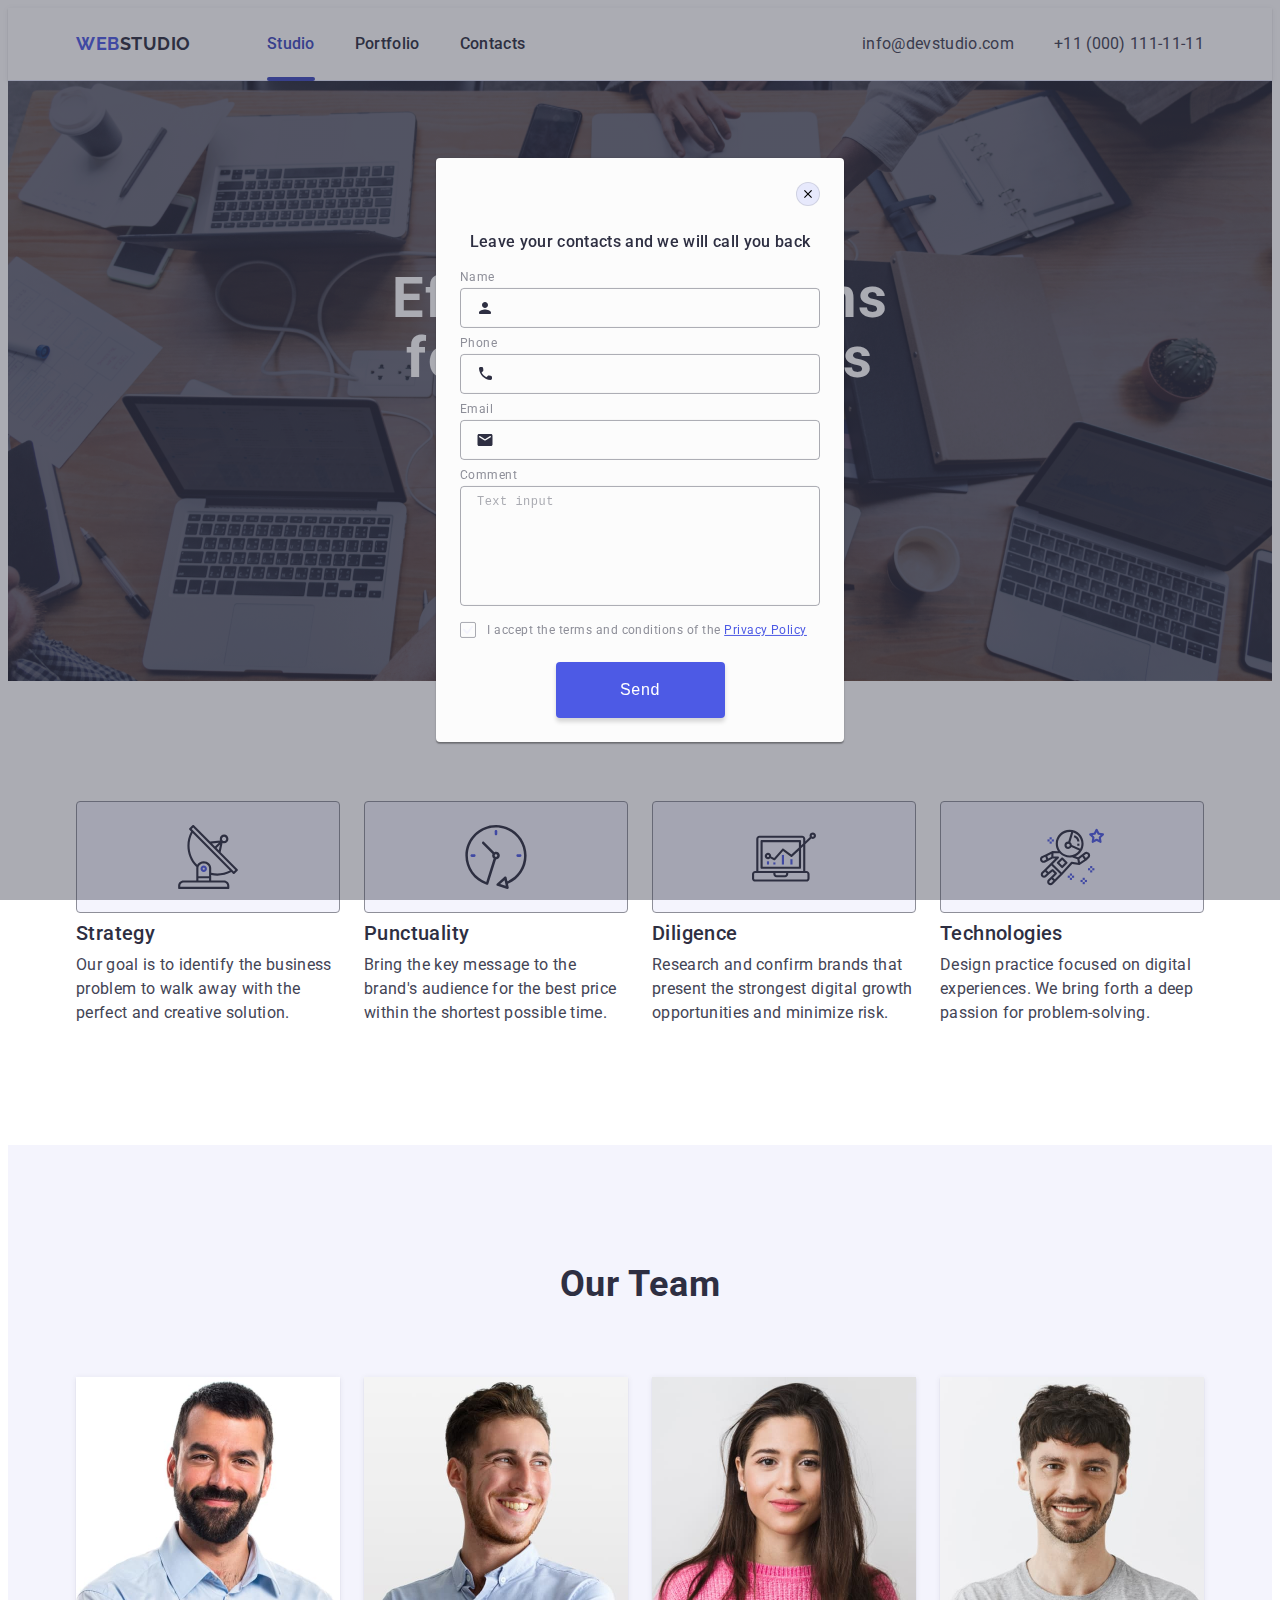
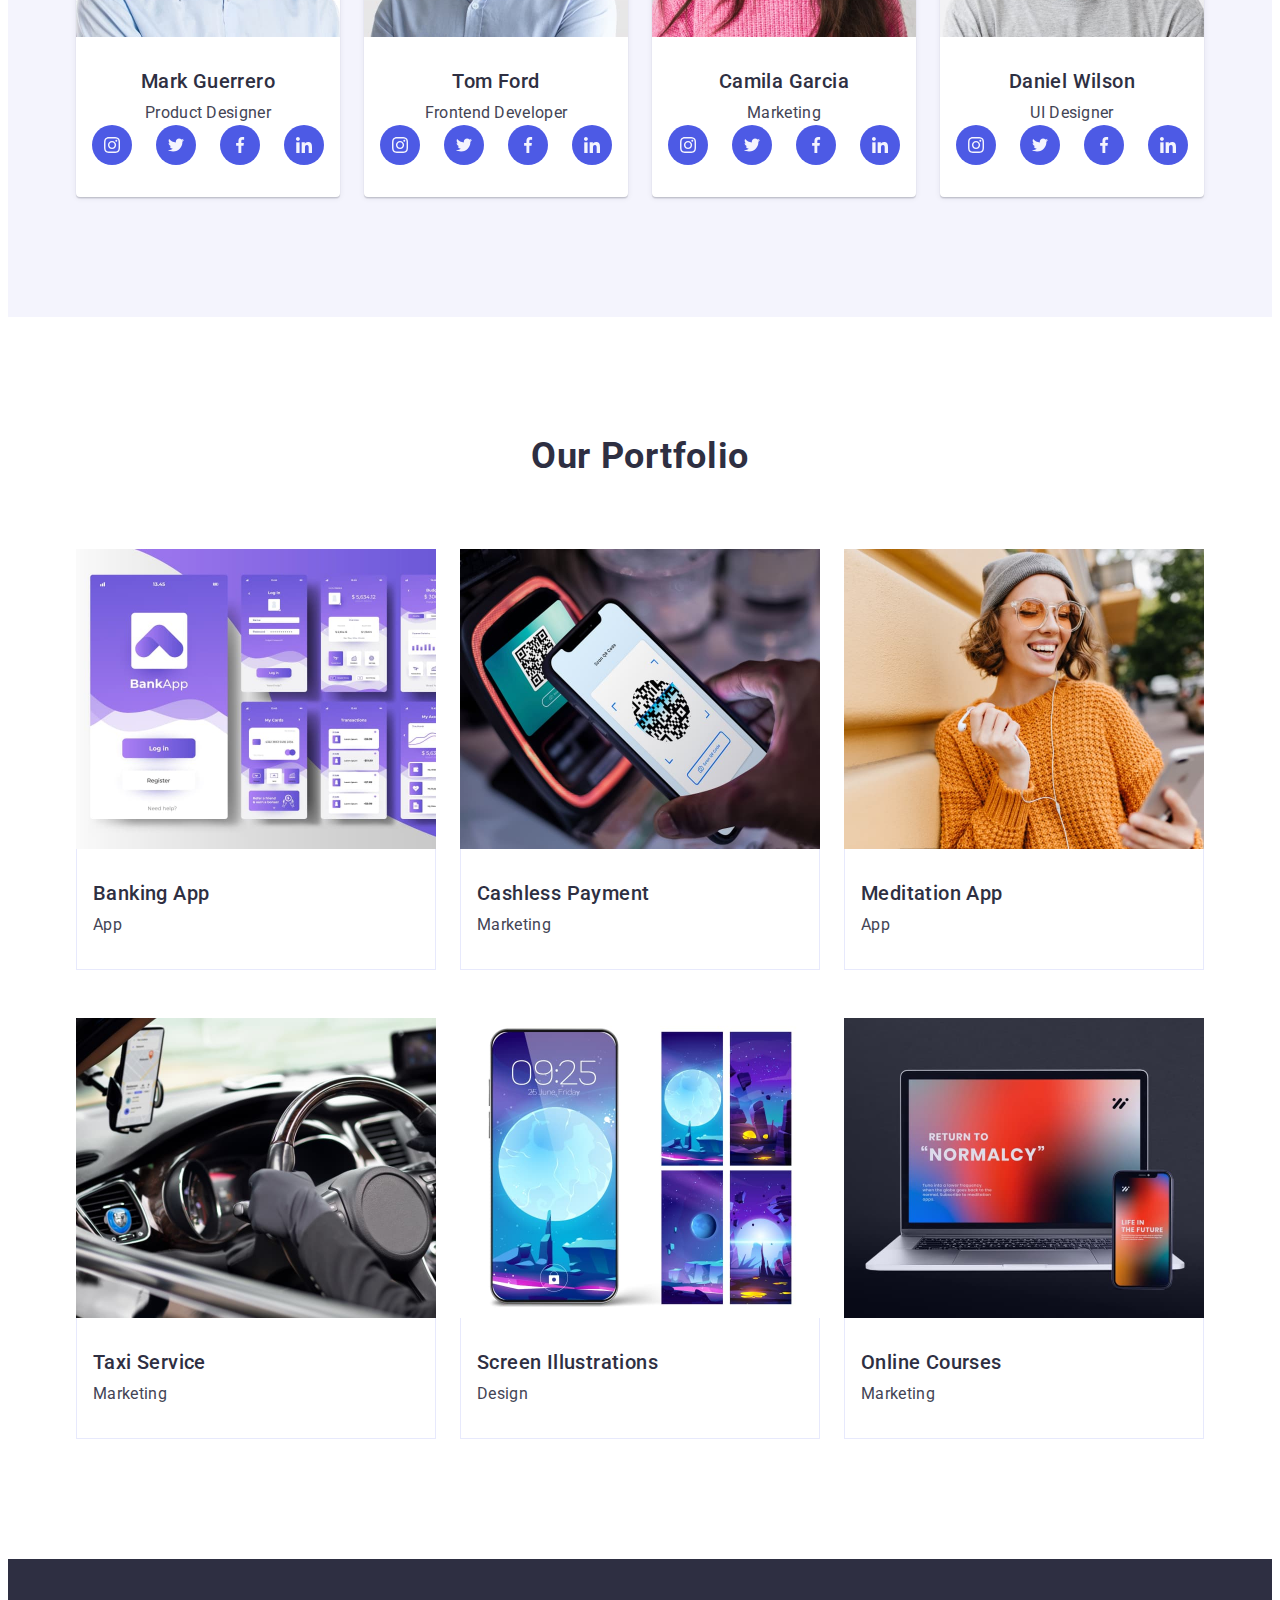
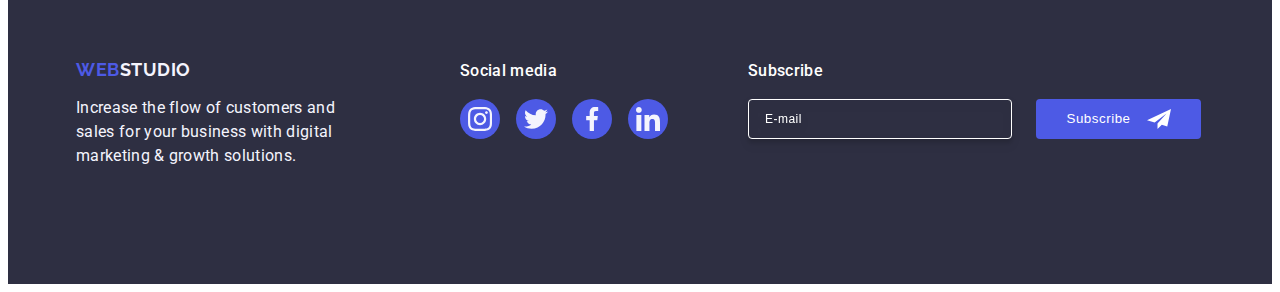
<file: index.html>
<!DOCTYPE html>
<html lang="en">
  <head>
    <meta charset="UTF-8" />
    <meta name="viewport" content="width=device-width, initial-scale=1.0" />
    <title>WEBSTUDIO</title>

    <link rel="preconnect" href="https://fonts.googleapis.com" />
    <link rel="preconnect" href="https://fonts.gstatic.com" crossorigin />
    <link
      href="https://fonts.googleapis.com/css2?family=Raleway:wght@700&family=Roboto:wght@400;500;700&display=swap"
      rel="stylesheet"
    />

    <link
      rel="stylesheet"
      href="https://cdnjs.cloudflare.com/ajax/libs/modern-normalize/2.0.0/modern-normalize.min.css"
      integrity="sha512-4xo8blKMVCiXpTaLzQSLSw3KFOVPWhm/TRtuPVc4WG6kUgjH6J03IBuG7JZPkcWMxJ5huwaBpOpnwYElP/m6wg=="
      crossorigin="anonymous"
      referrerpolicy="no-referrer"
    />
    <link rel="stylesheet" href="./css/styles.css" />
  </head>
  <body>
    <header class="header">
      <div class="container">
        <nav class="navigation-container">
          <a href="./index.html" class="header-logo"
            >Web<span class="accent">Studio</span></a
          >

          <ul class="navigation-container-list">
            <li class="nav-link">
              <a href="./index.html" class="header-link current">Studio</a>
            </li>
            <li class="nav-link">
              <a href="" class="header-link">Portfolio</a>
            </li>
            <li class="nav-link">
              <a href="" class="header-link">Contacts</a>
            </li>
          </ul>
        </nav>

        <address class="address">
          <ul class="address-container">
            <li>
              <a
                class="contacts-link"
                href="mailto:info@devstudio.com"
                lang="en"
                >info@devstudio.com</a
              >
            </li>
            <li>
              <a class="contacts-link" href="tel:+110001111111"
                >+11 (000) 111-11-11</a
              >
            </li>
          </ul>
        </address>
      </div>
    </header>

    <main>
      <section class="hero-section">
        <div class="container">
          <h1 class="hero-title">Effective Solutions for Your Business</h1>

          <button type="button" class="order-button">Order Service</button>
        </div>
      </section>

      <section class="benefits">
        <div class="container">
          <h2 class="visually-hidden">Our advantages</h2>
          <ul class="benefits-card">
            <li class="benefits-list">
              <div class="icon-benefits-box">
                <svg class="icon-benefits" width="64" height="64">
                  <use href="./images/icons.svg#icon-antenna"></use>
                </svg>
              </div>
              <h3 class="benefit-title">Strategy</h3>
              <p class="benefit-text">
                Our goal is to identify the business problem to walk away with
                the perfect and creative solution.
              </p>
            </li>

            <li class="benefits-list">
              <div class="icon-benefits-box">
                <svg class="icon-benefits" width="64" height="64">
                  <use href="./images/icons.svg#icon-clock"></use>
                </svg>
              </div>
              <h3 class="benefit-title">Punctuality</h3>
              <p class="benefit-text">
                Bring the key message to the brand's audience for the best price
                within the shortest possible time.
              </p>
            </li>

            <li class="benefits-list">
              <div class="icon-benefits-box">
                <svg class="icon-benefits" width="64" height="64">
                  <use href="./images/icons.svg#icon-diagram"></use>
                </svg>
              </div>
              <h3 class="benefit-title">Diligence</h3>
              <p class="benefit-text">
                Research and confirm brands that present the strongest digital
                growth opportunities and minimize risk.
              </p>
            </li>

            <li class="benefits-list">
              <div class="icon-benefits-box">
                <svg class="icon-benefits" width="64" height="64">
                  <use href="./images/icons.svg#icon-astronaut"></use>
                </svg>
              </div>
              <h3 class="benefit-title">Technologies</h3>
              <p class="benefit-text">
                Design practice focused on digital experiences. We bring forth a
                deep passion for problem-solving.
              </p>
            </li>
          </ul>
        </div>
      </section>

      <section class="section-team">
        <div class="container">
          <h2 class="section-title">Our Team</h2>
          <ul class="personslist">
            <li class="person-card">
              <img
                src="./images/img1.jpg"
                alt="Mark Guerrero"
                width="264"
                height="260"
              />
              <div class="persondetails">
                <h3 class="person-name">Mark Guerrero</h3>
                <p class="person-text">Product Designer</p>

                <ul class="social-links">
                  <li class="li-link">
                    <a
                      href="https://www.instagram.com/"
                      target="_blank"
                      class="link"
                    >
                      <svg class="icon" width="16" height="16">
                        <use href="./images/icons.svg#icon-instagram"></use>
                      </svg>
                    </a>
                  </li>

                  <li class="li-link">
                    <a
                      href="https://www.twitter.com/"
                      target="_blank"
                      class="link"
                    >
                      <svg class="icon" width="16" height="16">
                        <use href="./images/icons.svg#icon-twitter"></use>
                      </svg>
                    </a>
                  </li>

                  <li class="li-link">
                    <a
                      href="https://www.facebook.com/"
                      target="_blank"
                      class="link"
                    >
                      <svg class="icon" width="16" height="16">
                        <use href="./images/icons.svg#icon-facebook"></use>
                      </svg>
                    </a>
                  </li>

                  <li class="li-link">
                    <a
                      href="https://www.linkedin.com/"
                      target="_blank"
                      class="link"
                    >
                      <svg class="icon" width="16" height="16">
                        <use href="./images/icons.svg#icon-linkedin"></use>
                      </svg>
                    </a>
                  </li>
                </ul>
              </div>
            </li>

            <li class="person-card">
              <img
                src="./images/img2.jpg"
                alt="Tom Ford"
                width="264"
                height="260"
              />
              <div class="persondetails">
                <h3 class="person-name">Tom Ford</h3>
                <p class="person-text">Frontend Developer</p>

                <ul class="social-links">
                  <li>
                    <a
                      href="https://www.instagram.com/"
                      target="_blank"
                      class="link"
                    >
                      <svg class="icon" width="16" height="16">
                        <use href="./images/icons.svg#icon-instagram"></use>
                      </svg>
                    </a>
                  </li>

                  <li>
                    <a
                      href="https://www.twitter.com/"
                      target="_blank"
                      class="link"
                    >
                      <svg class="icon" width="16" height="16">
                        <use href="./images/icons.svg#icon-twitter"></use>
                      </svg>
                    </a>
                  </li>

                  <li>
                    <a
                      href="https://www.facebook.com/"
                      target="_blank"
                      class="link"
                    >
                      <svg class="icon" width="16" height="16">
                        <use href="./images/icons.svg#icon-facebook"></use>
                      </svg>
                    </a>
                  </li>

                  <li>
                    <a
                      href="https://www.linkedin.com/"
                      target="_blank"
                      class="link"
                    >
                      <svg class="icon" width="16" height="16">
                        <use href="./images/icons.svg#icon-linkedin"></use>
                      </svg>
                    </a>
                  </li>
                </ul>
              </div>
            </li>
            <li class="person-card">
              <img
                src="./images/img3.jpg"
                alt="Camila Garcia"
                width="264"
                height="260"
              />
              <div class="persondetails">
                <h3 class="person-name">Camila Garcia</h3>
                <p class="person-text">Marketing</p>

                <ul class="social-links">
                  <li>
                    <a
                      href="https://www.instagram.com/"
                      target="_blank"
                      class="link"
                    >
                      <svg class="icon" width="16" height="16">
                        <use href="./images/icons.svg#icon-instagram"></use>
                      </svg>
                    </a>
                  </li>

                  <li>
                    <a
                      href="https://www.twitter.com/"
                      target="_blank"
                      class="link"
                    >
                      <svg class="icon" width="16" height="16">
                        <use href="./images/icons.svg#icon-twitter"></use>
                      </svg>
                    </a>
                  </li>

                  <li>
                    <a
                      href="https://www.facebook.com/"
                      target="_blank"
                      class="link"
                    >
                      <svg class="icon" width="16" height="16">
                        <use href="./images/icons.svg#icon-facebook"></use>
                      </svg>
                    </a>
                  </li>

                  <li>
                    <a
                      href="https://www.linkedin.com/"
                      target="_blank"
                      class="link"
                    >
                      <svg class="icon" width="16" height="16">
                        <use href="./images/icons.svg#icon-linkedin"></use>
                      </svg>
                    </a>
                  </li>
                </ul>
              </div>
            </li>
            <li class="person-card">
              <img
                src="./images/img4.jpg"
                alt="Daniel Wilson"
                width="264"
                height="260"
              />
              <div class="persondetails">
                <h3 class="person-name">Daniel Wilson</h3>
                <p class="person-text">UI Designer</p>

                <ul class="social-links">
                  <li>
                    <a
                      href="https://www.instagram.com/"
                      target="_blank"
                      class="link"
                    >
                      <svg class="icon" width="16" height="16">
                        <use href="./images/icons.svg#icon-instagram"></use>
                      </svg>
                    </a>
                  </li>

                  <li>
                    <a
                      href="https://www.twitter.com/"
                      target="_blank"
                      class="link"
                    >
                      <svg class="icon" width="16" height="16">
                        <use href="./images/icons.svg#icon-twitter"></use>
                      </svg>
                    </a>
                  </li>

                  <li>
                    <a
                      href="https://www.facebook.com/"
                      target="_blank"
                      class="link"
                    >
                      <svg class="icon" width="16" height="16">
                        <use href="./images/icons.svg#icon-facebook"></use>
                      </svg>
                    </a>
                  </li>

                  <li>
                    <a
                      href="https://www.linkedin.com/"
                      target="_blank"
                      class="link"
                    >
                      <svg class="icon" width="16" height="16">
                        <use href="./images/icons.svg#icon-linkedin"></use>
                      </svg>
                    </a>
                  </li>
                </ul>
              </div>
            </li>
          </ul>
        </div>
      </section>

      <section class="section-portfolio">
        <div class="container">
          <h2 class="section-title">Our Portfolio</h2>

          <ul class="portfoliolist">
            <li class="portfoliocards">
              <div class="overlay-box">
                <img
                  src="./images/app.jpg"
                  alt="Banking App"
                  width="360"
                  height="300"
                />
                <p class="overlay">
                  14 Stylish and User-Friendly App Design Concepts · Task
                  Manager App · Calorie Tracker App · Exotic Fruit Ecommerce App
                  · Cloud Storage App
                </p>
              </div>

              <div class="project-container">
                <h3 class="project-name">Banking App</h3>
                <p class="project-type">App</p>
              </div>
            </li>

            <li class="portfoliocards">
              <div class="overlay-box">
                <img
                  src="./images/qr.jpg"
                  alt="Cashless Payment"
                  width="360"
                  height="300"
                />
                <p class="overlay">
                  14 Stylish and User-Friendly App Design Concepts · Task
                  Manager App · Calorie Tracker App · Exotic Fruit Ecommerce App
                  · Cloud Storage App
                </p>
              </div>

              <div class="project-container">
                <h3 class="project-name">Cashless Payment</h3>
                <p class="project-type">Marketing</p>
              </div>
            </li>

            <li class="portfoliocards">
              <div class="overlay-box">
                <img
                  src="./images/girl.jpg"
                  alt="Meditation App"
                  width="360"
                  height="300"
                />
                <p class="overlay">
                  14 Stylish and User-Friendly App Design Concepts · Task
                  Manager App · Calorie Tracker App · Exotic Fruit Ecommerce App
                  · Cloud Storage App
                </p>
              </div>

              <div class="project-container">
                <h3 class="project-name">Meditation App</h3>
                <p class="project-type">App</p>
              </div>
            </li>

            <li class="portfoliocards">
              <div class="overlay-box">
                <img
                  src="./images/car.jpg"
                  alt="Taxi Service"
                  width="360"
                  height="300"
                />
                <p class="overlay">
                  14 Stylish and User-Friendly App Design Concepts · Task
                  Manager App · Calorie Tracker App · Exotic Fruit Ecommerce App
                  · Cloud Storage App
                </p>
              </div>

              <div class="project-container">
                <h3 class="project-name">Taxi Service</h3>
                <p class="project-type">Marketing</p>
              </div>
            </li>

            <li class="portfoliocards">
              <div class="overlay-box">
                <img
                  src="./images/lock.jpg"
                  alt="Screen Illustrations"
                  width="360"
                  height="300"
                />
                <p class="overlay">
                  14 Stylish and User-Friendly App Design Concepts · Task
                  Manager App · Calorie Tracker App · Exotic Fruit Ecommerce App
                  · Cloud Storage App
                </p>
              </div>

              <div class="project-container">
                <h3 class="project-name">Screen Illustrations</h3>
                <p class="project-type">Design</p>
              </div>
            </li>

            <li class="portfoliocards">
              <div class="overlay-box">
                <img
                  src="./images/laptop.jpg"
                  alt="Online Courses"
                  width="360"
                  height="300"
                />
                <p class="overlay">
                  14 Stylish and User-Friendly App Design Concepts · Task
                  Manager App · Calorie Tracker App · Exotic Fruit Ecommerce App
                  · Cloud Storage App
                </p>
              </div>

              <div class="project-container">
                <h3 class="project-name">Online Courses</h3>
                <p class="project-type">Marketing</p>
              </div>
            </li>
          </ul>
        </div>
      </section>
    </main>

    <footer class="footer">
      <div class="container">
        <div class="logo-text">
          <a href="./index.html" class="footer-logo"
            >Web<span class="accent">Studio</span></a
          >

          <p class="footer-text">
            Increase the flow of customers and sales for your business with
            digital marketing & growth solutions.
          </p>
        </div>

        <div class="footer-links-container">
          <p class="social-media-footer">Social media</p>

          <ul class="social-links">
            <li class="li-footer-media">
              <a
                href="https://www.instagram.com/"
                target="_blank"
                class="link-footer"
              >
                <svg class="icon" width="24" height="24">
                  <use href="./images/icons.svg#icon-instagram"></use>
                </svg>
              </a>
            </li>

            <li class="li-footer-media">
              <a
                href="https://www.twitter.com/"
                target="_blank"
                class="link-footer"
              >
                <svg class="icon" width="24" height="24">
                  <use href="./images/icons.svg#icon-twitter"></use>
                </svg>
              </a>
            </li>

            <li class="li-footer-media">
              <a
                href="https://www.facebook.com/"
                target="_blank"
                class="link-footer"
              >
                <svg class="icon" width="24" height="24">
                  <use href="./images/icons.svg#icon-facebook"></use>
                </svg>
              </a>
            </li>

            <li class="li-footer-media">
              <a
                href="https://www.linkedin.com/"
                target="_blank"
                class="link-footer"
              >
                <svg class="icon" width="24" height="24">
                  <use href="./images/icons.svg#icon-linkedin"></use>
                </svg>
              </a>
            </li>
          </ul>
        </div>

        <div class="subscribe">
          <p class="subscribe-title">Subscribe</p>

          <form class="footer-form">
            <label class="subscribe-label">
           <input
              class="form-input-footer"
              type="email"
              name="email"
              placeholder="E-mail"
            />

            </label>

            <button class="subscribe-button" type="submit">
              Subscribe
              <svg class="icon-footer" width="24" height="24">
                <use href="./images/icons.svg#icon-frame"></use>
              </svg>
            </button>
          </form>
        </div>
      </div>
    </footer>

    <!-- Modal window -->

    <div class="backdrop is-open" data-modal>
      <div class="modal">
        <button class="modal-button-close" type="button" data-modal-close>
          <svg class="icon-modal-close" width="8" height="8">
            <use href="./images/icons.svg#icon-close"></use>
          </svg>
        </button>

        <p class="modal-name">
          Leave your contacts and we will call you back
        </p>

        <form class="modal-form" name="contact-form" autocomplete="off">
          

          <div class="modal-line-input">
            <label class="form-label" for="user-name">
              <!-- <span class="modal-form-label"> -->
              Name
              <!-- </span> -->
            </label>

              <div class="modal-container-input">
              <input class="form-input" id="user-name" type="text" name="user-name"/>
              <svg class="icon-modal" width="18" height="24">
                <use href="./images/icons.svg#icon-personnew"></use>
              </svg>
              </div>
            
          </div>

          <div class="modal-line-input">
            <label class="form-label" for="phone-number">
              <!-- <span class="modal-form-label"> -->
              Phone
              <!-- </span> -->
            </label>

            <div class="modal-container-input">
              <input class="form-input" id="phone-number" type="tel" name="telephone" />
              <svg class="icon-modal" width="18" height="24">
                <use href="./images/icons.svg#icon-phonenew"></use>
              </svg>
            </div>
          </div>

          <div class="modal-line-input">
            <label class="form-label" for="email">
              Email
            </label>


              <div class="modal-container-input">
              <input class="form-input" id="email" type="email" name="email" />
              <svg class="icon-modal" width="18" height="24">
                <use href="./images/icons.svg#icon-emailnew"></use>
              </svg>
              </div>
            
          </div>

          <div class="modal-line-input-comment">
            <label class="form-label" for="user-comment">
              Comment
             </label>


             <textarea id="user-comment" class="modal-form-textarea" name="user-comment" rows="7" placeholder="Text input"></textarea>
            
          </div>

          <div class="modal-line-input-terms">

            <input
            id="user-privacy"
              class="visually-hidden"
              type="checkbox"
              name="user-privacy"
              value="true"
            />

            <label class="form-label-terms" for="user-privacy">
              
              
              <span class="modal-form-label"
                >
                <svg class="icon-modal-checkbox" width="10" height="8">
                  <use href="./images/icons.svg#icon-clicksign"></use>
                </svg>
              </span>

                I accept the terms and conditions of the
                <a class="modal-form-terms-pp-link" href=""> Privacy Policy</a>
              
            </label>

             
            
          </div>

          
            <button class="form-button" type="submit">Send</button>
          
        </form>
      </div>
    </div>

    <!-- <script src="./js/modal.js"></script> -->
  </body>
</html>
</file>
<file: css/styles.css>
:root {
  --color-slate: #434455;
  --color-iris: #4d5ae5;
  --color-ocean: #404bbf;
  --color-navyblue: #2e2f42;
  --color-green: #31d0aa;
  --color-lightslate: #8e8f99;
  --color-cornflower: #e7e9fc;
  --color-cloud: #f4f4fd;
  --color-navybluemodal: #2e2f42;
  --color-grey: #2e2f42;
  --color-white: #ffffff;
  --color-dairy: #fcfcfc;
}

*,
*::before,
*::after {
  box-sizing: border-box;
}

h1,
h2,
h3,
h4,
h5,
h6,
p {
  margin: 0;
}

ul,
ol {
  margin: 0;
  padding: 0;
}

.visually-hidden {
  position: absolute;
  width: 1px;
  height: 1px;
  margin: -1px;
  border: 0;
  padding: 0;
  white-space: nowrap;
  clip-path: inset(100%);
  clip: rect(0 0 0 0);
  overflow: hidden;
}

img {
  display: block;
  max-width: 100%;
  object-fit: cover;
}

body {
  font-family: "Roboto", sans-serif;
  font-size: 16px;
  font-style: normal;
  font-weight: 400;
  line-height: 1.5;
  letter-spacing: 0.32px;
  color: var(--color-slate);
  background-color: var(--color-white);
  text-decoration: none;
}

ul {
  list-style-type: none;
}

.header {
  border-bottom: 1px solid var(--color-cornflower);
  box-shadow: 0px 2px 1px rgba(46, 47, 66, 0.08),
    0px 1px 1px rgba(46, 47, 66, 0.16), 0px 1px 6px rgba(46, 47, 66, 0.08);
}

.header-logo {
  text-decoration: none;
  text-transform: uppercase;

  color: var(--color-iris);
  font-family: Raleway, sans-serif;
  font-size: 18px;
  font-style: normal;
  font-weight: 700;
  line-height: 1.17;
  letter-spacing: 0.54px;

  margin-right: 76px;
}

.address {
  margin-left: auto;
}

.header-logo:hover {
  color: var(--color-ocean);
}

.header-logo:focus {
  color: var(--color-ocean);
}

.header-logo .accent {
  color: var(--color-navyblue);
}

.header-logo .accent:hover {
  color: var(--color-ocean);
}

.header-logo .accent:focus {
  color: var(--color-ocean);
}

.header-link,
.header-link-current {
  padding: 24px 0;
  display: block;
  text-decoration: none;
  font-style: normal;
  color: var(--color-navyblue);

  font-family: Roboto;
  font-size: 16px;

  font-weight: 500;
  line-height: 1.5;
  letter-spacing: 0.32px;

  transition: color 250ms cubic-bezier(0.4, 0, 0.2, 1);
}

.header-link:focus,
.header-link-current:focus {
  color: var(--color-ocean);
}

.header-link:hover,
.header-link-current:hover {
  color: var(--color-ocean);
}

.contacts {
  font-style: normal;
  display: flex;
}

.contacts-link {
  padding: 24px 0;
  display: block;
  text-decoration: none;
  font-style: normal;
  color: var(--color-slate);

  font-family: Roboto;
  font-size: 16px;

  font-weight: 400;
  line-height: 1.5;
  letter-spacing: 0.32px;
  transition: color 250ms cubic-bezier(0.4, 0, 0.2, 1);
}

.contacts-link:focus {
  color: var(--color-ocean);
}

.contacts-link:hover {
  color: var(--color-ocean);
}

.header .container {
  display: flex;
  align-items: center;
}

.navigation-container {
  background-color: var(--color-white);
  display: flex;
  align-items: center;
}

.address-container {
  background-color: var(--color-white);
  display: flex;
  align-items: center;
  gap: 40px;
}

.navigation-container-list {
  background-color: var(--color-white);
  display: flex;
  align-items: center;
  gap: 40px;
}

.container {
  width: 1158px;
  padding: 0 15px;
  margin: 0 auto;
}

.hero-section {
  background-color: var(--color-navyblue);
  padding: 188px 0;
  background-image: linear-gradient(
      to bottom,
      rgba(46, 47, 66, 0.7),
      rgba(46, 47, 66, 0.7)
    ),
    url(../images/officephoto.jpg);
  background-repeat: no-repeat;
  background-position: center center;
  background-size: cover;
  max-width: 1440px;
  margin: 0 auto;
}

.hero-title {
  color: var(--color-white);

  text-align: center;

  font-family: Roboto;
  font-size: 56px;
  font-style: normal;
  font-weight: 700;
  line-height: 1.07;
  letter-spacing: 1.12px;

  max-width: 496px;
  margin: 0 auto;
}

.order-button {
  color: var(--color-white);

  font-size: 16px;
  font-style: normal;
  font-weight: 500;
  line-height: 1.5;
  letter-spacing: 0.64px;
  background-color: var(--color-iris);

  text-align: center;

  display: block;
  min-width: 169px;
  height: 56px;
  border: none;

  cursor: pointer;

  margin: 48px auto 0;

  align-items: flex-start;
  gap: 10px;

  border-radius: 4px;
  background: var(--color-iris);
  box-shadow: 0px 4px 4px 0px rgba(0, 0, 0, 0.15);

  transition: background-color 250ms cubic-bezier(0.4, 0, 0.2, 1);
}

.order-button:hover {
  background-color: var(--color-ocean);
}

.order-button:focus {
  background-color: var(--color-ocean);
}

.order-button {
  cursor: pointer;
}

.benefits {
  padding: 120px 0;
}

.benefit-title {
  color: var(--color-navyblue);
  font-family: Roboto;
  font-size: 20px;
  font-style: normal;
  font-weight: 500;
  line-height: 1.2;
  letter-spacing: 0.02em;
  margin-bottom: 8px;
}

.benefits-card {
  display: flex;
  /* flex-wrap: wrap; */
  gap: 24px;

  /* width: 264px;
  flex-direction: column;
  align-items: flex-start; */
}

.benefits-list {
  width: calc((100% - 72px) / 3);
}

.benefit-text {
  color: var(--color-slate);
  font-family: Roboto;
  font-size: 16px;
  font-style: normal;
  font-weight: 400;
  line-height: 1.5;
  letter-spacing: 0.32px;
}

.section-title {
  color: var(--color-navyblue);
  text-align: center;

  font-family: Roboto;
  font-size: 36px;
  font-style: normal;
  font-weight: 700;
  line-height: 1.11;
  letter-spacing: 0.72px;
  text-transform: capitalize;

  margin-bottom: 72px;
  /* padding-top: 120px; */
}

.section-team {
  text-align: center;
  background-color: var(--color-cloud);
  padding: 120px 0;
}

.section-portfolio {
  padding: 120px 0;
}

.personslist {
  display: flex;
  gap: 24px;
}

.person-card {
  background: var(--color-white);

  border-radius: 0px 0px 4px 4px;

  box-shadow: 0px 2px 1px 0px rgba(46, 47, 66, 0.08),
    0px 1px 1px 0px rgba(46, 47, 66, 0.16),
    0px 1px 6px 0px rgba(46, 47, 66, 0.08);

  width: calc((100% - 72px) / 4);
}

.persondetails {
  padding: 32px 0;
}

.person-name {
  color: var(--color-navyblue);
  text-align: center;
  font-family: Roboto, sans-serif;
  font-size: 20px;
  font-style: normal;
  font-weight: 500;
  line-height: 1.2;
  letter-spacing: 0.02em;

  margin-bottom: 8px;
  padding-bottom: 0px;
}

.person-text {
  margin: 0;
}

.portfoliolist {
  display: flex;
  flex-wrap: wrap;
  column-gap: 24px;
  row-gap: 48px;
}

.project-container {
  padding: 32px 16px;
  border: 1px solid var(--color-cornflower);
  border-top: none;
}

.portfoliocards {
  background-color: var(--color-white);
  /* position: relative;
  overflow: hidden; */
  text-decoration: none;

  transition: box-shadow 250ms cubic-bezier(0.4, 0, 0.2, 1);

  display: inline-block;

  width: calc((100% - 48px) / 3);

  padding-bottom: 0px;
  flex-direction: column;
  align-items: flex-start;
  gap: 32px;
  flex-shrink: 0;
}

.project-name {
  text-decoration: none;
  color: var(--color-navyblue);

  font-size: 20px;

  font-weight: 500;
  line-height: 1.2;
  letter-spacing: 0.02em;

  margin-bottom: 8px;
}

.project-type {
  text-decoration: none;
  color: var(--color-slate);
  font-family: Roboto;
  font-size: 16px;
  font-style: normal;
  font-weight: 400;
  line-height: 1.5;
  letter-spacing: 0.32px;
}

.project {
  text-decoration: none;
}

.footer {
  background-color: var(--color-navyblue);
  padding: 100px 0;
}

.subscribe {
  margin-left: 80px;
}

.footer-logo {
  text-decoration: none;
  font-family: Raleway, sans-serif;
  font-size: 18px;
  font-style: normal;
  font-weight: 700;
  line-height: 1.17;
  letter-spacing: 0.54px;
  text-transform: uppercase;
  color: var(--color-iris);

  display: inline-block;
  margin-bottom: 16px;
}

.footer-logo .accent {
  color: var(--color-cloud);
}

.footer-logo:hover {
  color: var(--color-iris);
}

.footer-logo:focus {
  color: var(--color-iris);
}

.footer-text {
  color: var(--color-cloud);

  font-size: 16px;
  margin-bottom: 16px;
  font-weight: 400;
  line-height: 1.5;
  letter-spacing: 0.32px;
  width: 264px;
}

p .footer-text {
  margin-bottom: 16px;
}

.social-links {
  display: flex;
  justify-content: center;
  gap: 24px;
  
}

.footer-links-container .social-links {
  gap: 16px;
}

.social-links .link,
.link-footer {
  display: flex;
  justify-content: center;
  align-items: center;
  width: 40px;
  height: 40px;
  border-radius: 50%;
  background-color: var(--color-iris);
  transition: background-color 250ms cubic-bezier(0.4, 0, 0.2, 1);
}

.social-links .icon {
  fill: var(--color-cloud);
}

.social-links .link:hover,
.social-links .link:focus {
  background-color: var(--color-ocean);
}

.link-footer:hover,
.link-footer:focus {
  background-color: var(--color-green);
}

.icon-benefits-box {
  display: flex;
  border-radius: 4px;
  border: 1px solid var(--color-lightslate);
  background: var(--color-cloud);
  justify-content: center;
  align-items: center;
  padding: 24px 0px;
  margin-bottom: 8px;
  height: 112px;
}

.social-media-footer {
  color: var(--color-white);
  font-size: 16px;
  font-weight: 500;
  line-height: 150%;
  letter-spacing: 0.32px;
  margin-bottom: 16px;
}

.footer .container {
  display: flex;
  align-items: baseline;
}

.logo-text {
  margin-right: 120px;
}

.header-link {
  position: relative;
}

.header-link.current {
  color: var(--color-ocean);
}

.header-link.current::after {
  position: absolute;
  left: 0;
  bottom: -1px;
  border-radius: 2px;
  display: block;
  width: 100%;
  content: "";
  height: 4px;
  background-color: var(--color-ocean);
}

.overlay-box {
  position: relative;
  overflow: hidden;
}

.overlay {
  position: absolute;
  top: 0;
  left: 0;
  width: 100%;
  height: 100%;
  background-color: var(--color-iris);

  transform: translatey(100%);
  transition: transform 250ms cubic-bezier(0.4, 0, 0.2, 1);

  justify-content: center;
  align-items: center;
}

.portfoliocards:hover .overlay {
  transform: translatey(0);
}

.portfoliocards:hover {
  box-shadow: 0px 1px 6px rgba(46, 47, 66, 0.08),
    0px 1px 1px rgba(46, 47, 66, 0.16), 0px 2px 1px rgba(46, 47, 66, 0.08);
}

.overlay {
  color: var(--color-cloud);
  font-size: 16px;
  font-weight: 400;
  line-height: 150%;
  letter-spacing: 0.32px;
  padding: 40px 32px;
}

input:not(type=checkbox) {
  width: 360px;
  height: 40px;
}

.form-input {
  width: 360px;
  height: 40px;
  border: 1px solid rgba(46, 47, 66, 0.4);
  border-radius: 4px;
  background-color: transparent;
  padding-left: 38px;
  outline: transparent;
  transition: border-color 250ms cubic-bezier(0.4, 0, 0.2, 1);
}

.form-input:hover,
.form-input:focus {
  border-color: var(--color-iris);
}

.form-input-text {
  width: 360px;
  height: 120px;
  margin-bottom: 16px;
}

input {
  display: block;
}

textarea {
  display: block;
  width: 360px;
}

.form-button {
  display: block;
  padding: 16px 32px;
  border-radius: 4px;

  box-shadow: 0px 4px 4px 0px rgba(0, 0, 0, 0.15);
  background-color: var(--color-iris);
  border: none;

  color: var(--color-white);
  text-align: center;
  margin: auto;

  font-size: 16px;

  font-weight: 500;
  line-height: 150%;
  letter-spacing: 0.64px;
  min-width: 169px;

  margin-top: 24px;

  cursor: pointer;

  transition: background-color 250ms cubic-bezier(0.4, 0, 0.2, 1);
}

.form-button:hover,
.form-button:focus {
  background-color: var(--color-ocean);
}

.modal-line-input {
  position: relative;
  display: block;
  margin-bottom: 8px;
}

.modal-line-input-terms {
  margin-bottom: 24px;
}

.modal-line-input-comment {
  position: relative;
  display: block;
  margin-bottom: 16px;
}

.icon-modal {
  position: absolute;
  left: 16px;
  top: 50%;
  transform: translateY(-50%);
  fill: var(--color-navyblue);
  transition: fill 250ms cubic-bezier(0.4, 0, 0.2, 1);
}

.icon-modal:focus,
.icon-modal:hover {
  fill: var(--color-iris);
}

.form-input:focus,
.form-input:hover {
  fill: var(--color-iris);
}

.modal-container-input:focus-within .icon-modal,
.modal-container-input:focus .icon-modal {
  fill: var(--color-iris);
}

.icon-modal-checkbox {
  fill: var(--color-white);
  stroke-width: 1px;
  stroke: (var(--color-navyblue));
}

.modal-button-close {
  position: absolute;
  display: flex;
  align-items: center;
  justify-content: center;
  top: 24px;
  right: 24px;
  padding: 0;
  width: 24px;
  height: 24px;
  border-radius: 50%;
  background-color: var(--color-cornflower);
  transition: background-color 250ms cubic-bezier(0.4, 0, 0.2, 1),
    border 250ms cubic-bezier(0.4, 0, 0.2, 1);
  border: 1px solid rgba(0, 0, 0, 0.1);
  cursor: pointer;
}

.icon-modal-close {
  transition: fill 250ms cubic-bezier(0.4, 0, 0.2, 1);
}

.icon-modal-close:hover,
.icon-modal-close:focus {
  background-color: var(--color-ocean);
  fill: var(--color-white);
}

.modal-button-close:hover,
.modal-button-close:focus {
  background-color: var(--color-ocean);
  border: none;
  fill: var(--color-white);
}

.modal-name {
  color: var(--color-navyblue);
  text-align: center;

  font-size: 16px;

  font-weight: 500;
  line-height: 150%;
  letter-spacing: 0.32px;

  margin-bottom: 16px;
}

.form-label {
  color: var(--color-lightslate);

  font-size: 12px;

  font-weight: 400;
  line-height: 1.17;
  letter-spacing: 0.48px;

  display: block;
  margin-bottom: 4px;
}

.form-label-terms {
  font-size: 12px;
  color: var(--color-lightslate);
  line-height: 1.17;
  letter-spacing: 0.04em;

  display: block;
}

.modal-form-label {
  width: 16px;
  height: 16px;
  border: 1px solid rgba(46, 47, 66, 0.4);
  border-radius: 2px;
  transition: background-color 250ms cubic-bezier(0.4, 0, 0.2, 1),
    border 250ms cubic-bezier(0.4, 0, 0.2, 1),
    fill 250ms cubic-bezier(0.4, 0, 0.2, 1);

  display: inline-flex;
  align-items: center;
  justify-content: center;
  fill: transparent;
  margin-right: 8px;
}

.visually-hidden:checked + .form-label-terms .modal-form-label {
  background-color: var(--color-ocean);
  border: none;
  fill: var(--color-cloud);
}

.modal-form-terms-pp-link {
  color: var(--color-iris);
}

.subscribe-title {
  color: var(--color-white);

  font-size: 16px;

  font-weight: 500;
  line-height: 150%;
  letter-spacing: 0.32px;
  margin-bottom: 16px;
}

.subscribe-button {
  font-weight: 500;
  line-height: 1.5;
  letter-spacing: 0.04em;
  display: flex;
  padding: 8px 24px;
  border-radius: 4px;
  color: var(--color-white);
  background: var(--color-iris);
  min-width: 165px;
  height: 40px;
  text-align: center;
  align-items: center;
  justify-content: center;
  transition: background-color 250ms cubic-bezier(0.4, 0, 0.2, 1);
  cursor: pointer;
  border: none;
}

.footer-form {
  display: flex;
  gap: 24px;
}

.form-input-footer {
  font-size: 12px;
  line-height: 1.5;
  letter-spacing: 0.04em;
  padding-left: 16px;
  width: 264px;
  height: 40px;
  border-radius: 4px;
  color: var(--color-white);
  border: 1px solid var(--color-white);
  box-shadow: 0px 4px 4px 0px rgba(0, 0, 0, 0.15);
  background-color: transparent;
  filter: drop-shadow(0px 4px 4px rgba(0, 0, 0, 0.15));
}

.modal-form-textarea {
  width: 100%;
  height: 120px;
  font-size: 12px;
  line-height: 1.17;
  letter-spacing: 0.04em;
  color: rgba(46, 47, 66, 0.4);
  border: 1px solid rgba(46, 47, 66, 0.4);
  border-radius: 4px;
  background-color: transparent;
  padding: 8px 16px;
  outline: transparent;
  resize: none;
  transition: border-color 250ms cubic-bezier(0.4, 0, 0.2, 1);
}

.modal-form-textarea:hover,
.modal-form-textarea:focus {
  border-color: var(--color-iris);
}

.modal-form-textarea::placeholder {

  color: var(--NAVY-BLUE-modal, rgba(46, 47, 66, 0.40));

  font-size: 12px;

  font-weight: 400;
  line-height: 1.17;
  letter-spacing: 0.48px;
}

.form-input-footer::placeholder {
  font-size: 12px;
  margin-left: 16px;
  font-weight: 400;
  line-height: 1.5;
  letter-spacing: 0.04em;
  color: var(--color-white);
}

.subscribe-button:hover,
.subscribe-button:focus {
  background-color: var(--color-ocean);
}

.icon-footer {
  margin-left: 16px;
}

.visually-hidden {
  position: absolute;
  width: 1px;
  height: 1px;
  margin: -1px;
  border: 0;
  padding: 0;
  white-space: nowrap;
  clip-path: inset(100%);
  clip: rect(0 0 0 0);
  overflow: hidden;
}

.backdrop {
  position: fixed;

  top: 0;
  left: 0;
  width: 100%;
  height: 100%;
  background-color: rgba(46, 47, 66, 0.4);
 
  align-items: center;
  justify-content: center;
  visibility: hidden;
  opacity: 0;
  transition: opacity 250ms cubic-bezier(0.4, 0, 0.2, 1),
    visibility 250ms cubic-bezier(0.4, 0, 0.2, 1);
}

.modal {
  position: absolute;
  top: 50%;
  left: 50%;

  transform: translate(-50%, -50%) scale(1);
  width: 408px;
  min-height: 584px;
  background: var(--color-dairy);
  box-shadow: 0px 1px 1px rgba(0, 0, 0, 0.14), 0px 1px 3px rgba(0, 0, 0, 0.12),
    0px 2px 1px rgba(0, 0, 0, 0.2);
  border-radius: 4px;
  transition: transform 250ms cubic-bezier(0.4, 0, 0.2, 1);
  padding: 72px 24px 24px 24px;
}

.backdrop.is-open {
  
  visibility: visible;
  opacity: 1;
  
}

.modal-container-input {
  position: relative;
}
</file>
